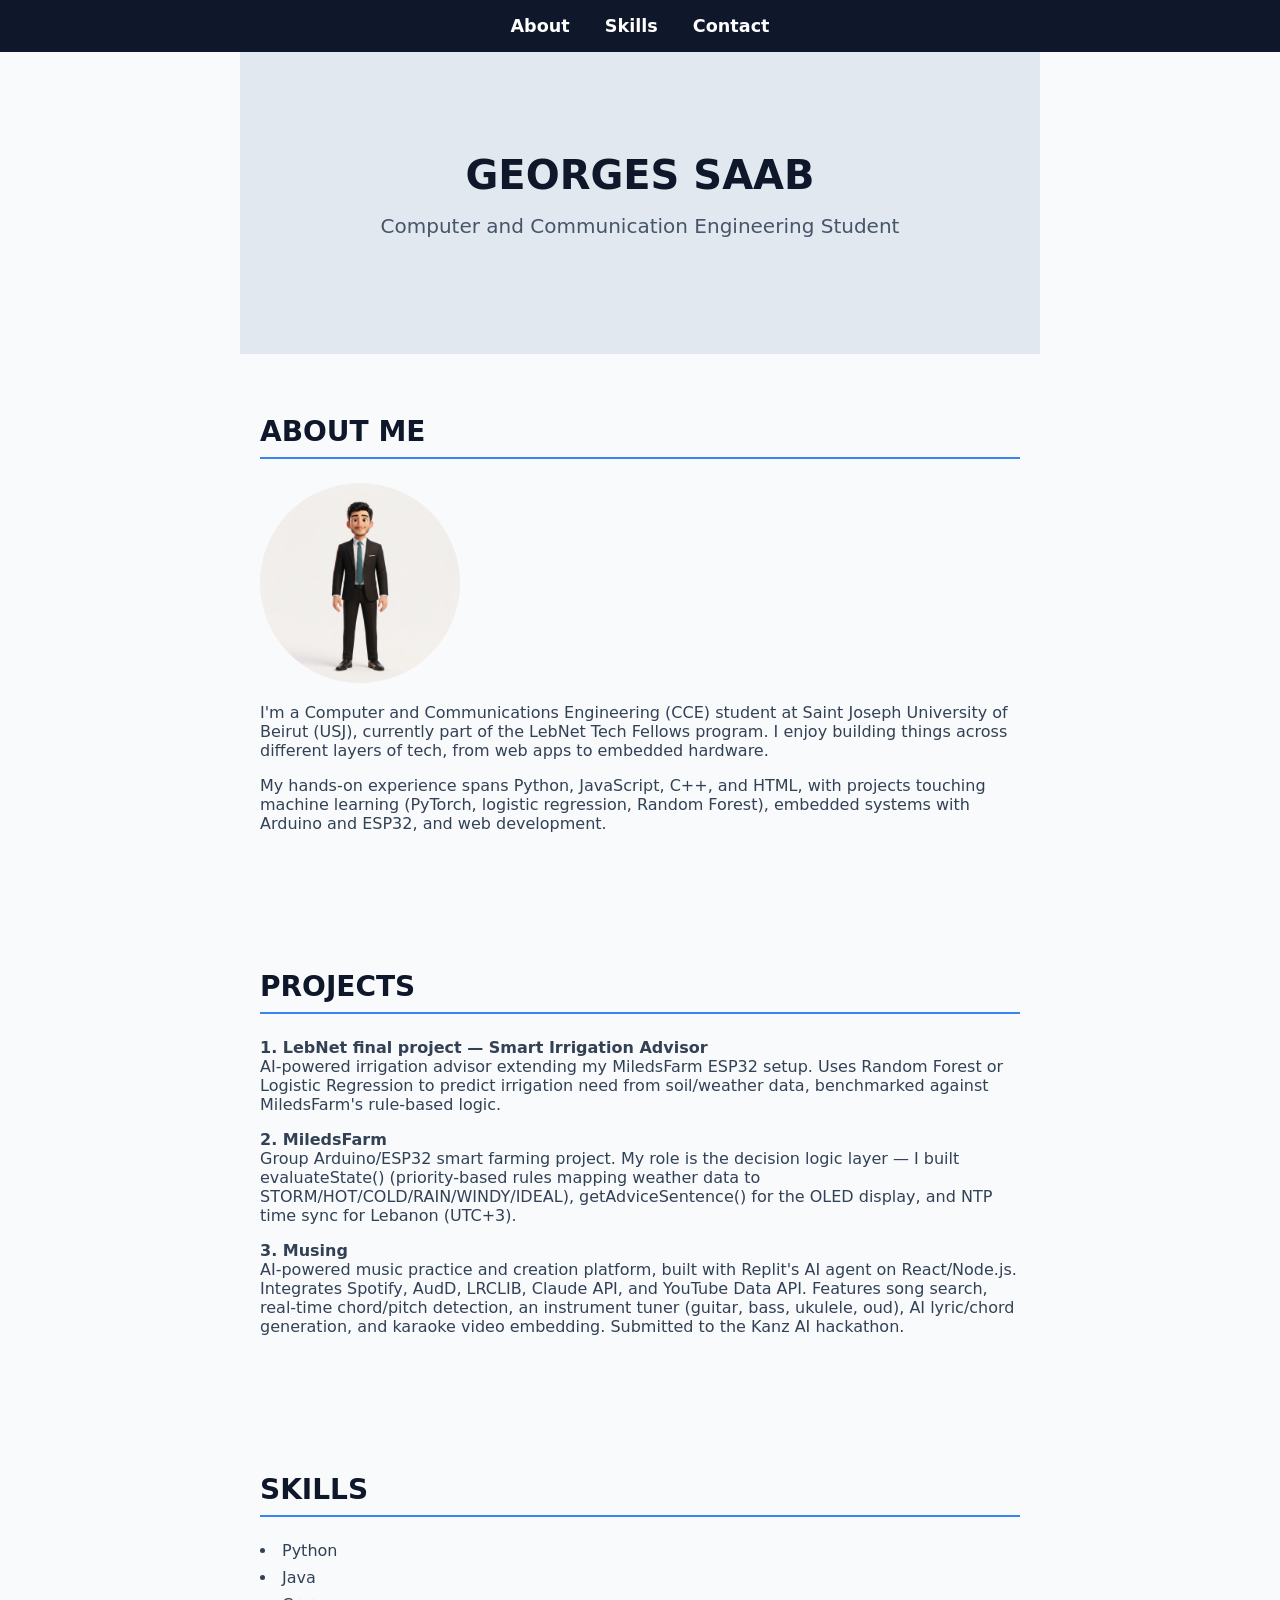
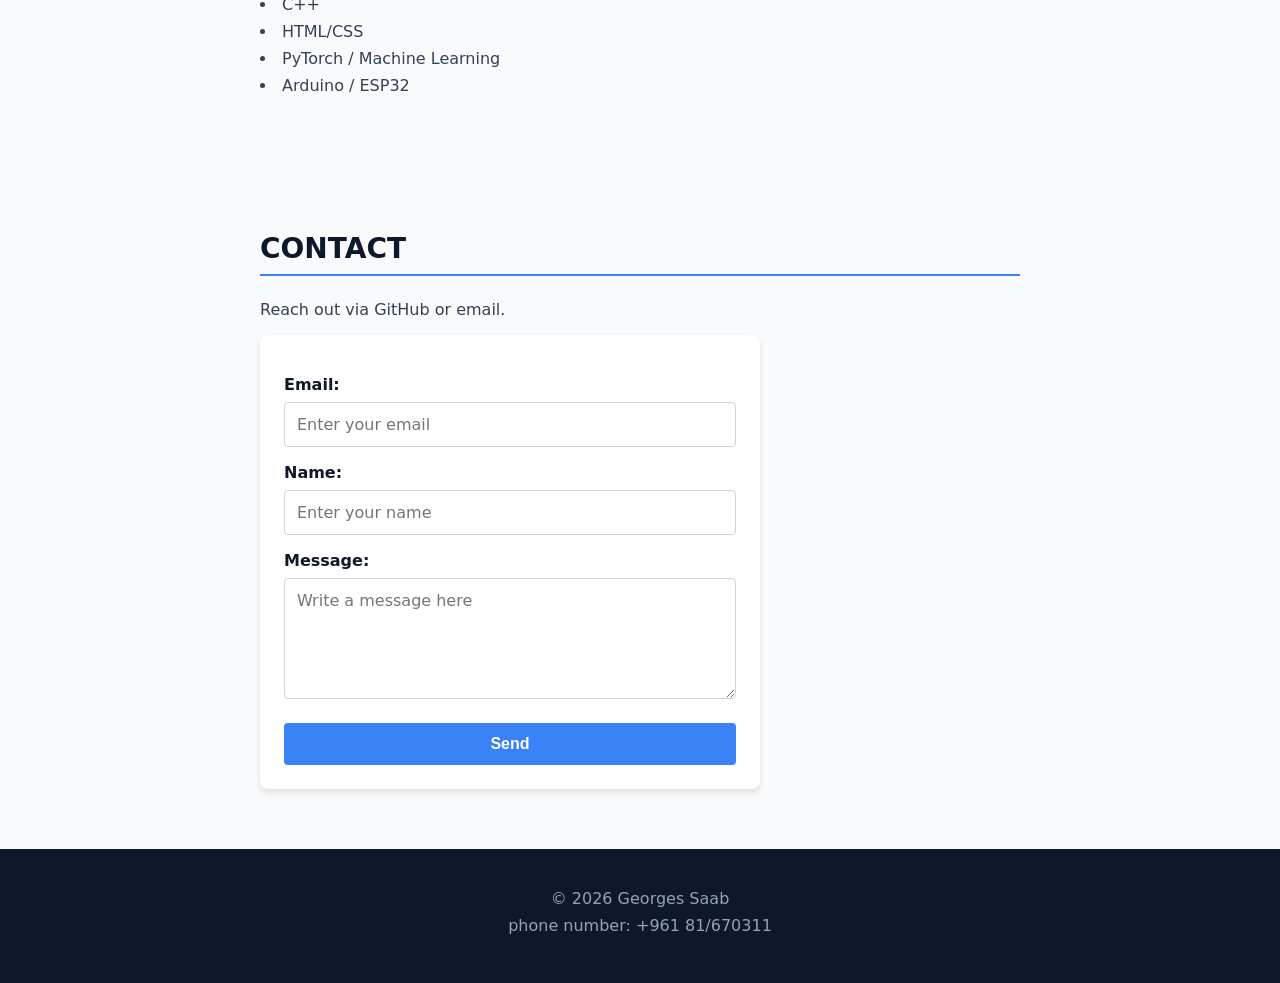
<file: index.html>
<!DOCTYPE html>
<html>
    <head>
        <meta charset="UTF-8">
        <link rel="stylesheet" href="css/style.css">
        <title>Georges Saab - Portoflio</title>
    </head>
    <body>
            <nav>
                <a href="#about">About</a>
                <a href="#skills">Skills</a>
                <a href="#contact">Contact</a>
        </nav>

        <main>
            <section id="hero">
                <h1>GEORGES SAAB</h1>
                <P> Computer and Communication Engineering Student</P>
            </section>

            <section id="about">
            <h2>ABOUT ME</h2>
            <img src="images/WhatsApp Image 2026-07-19 at 20.07.29.jpeg" alt="Georges saab headshot" class="profile-photo">
            <p>
                I'm a Computer and Communications Engineering (CCE) student at
                Saint Joseph University of Beirut (USJ), currently part of the
                LebNet Tech Fellows program. I enjoy building things across
                different layers of tech, from web apps to embedded hardware.
            </p>
            <p>
                My hands-on experience spans Python, JavaScript, C++, and HTML,
                with projects touching machine learning (PyTorch, logistic
                regression, Random Forest), embedded systems with Arduino and
                ESP32, and web development.
            </p>
         </section>

        <section id="projects">
            <h2>PROJECTS</h2>
            <p><strong>1. LebNet final project — Smart Irrigation Advisor</strong><br>
            AI-powered irrigation advisor extending my MiledsFarm ESP32 setup. Uses
            Random Forest or Logistic Regression to predict irrigation need from
            soil/weather data, benchmarked against MiledsFarm's rule-based logic.</p>

            <p><strong>2. MiledsFarm</strong><br>
            Group Arduino/ESP32 smart farming project.
            My role is the decision logic layer — I built evaluateState() (priority-based
            rules mapping weather data to STORM/HOT/COLD/RAIN/WINDY/IDEAL),
            getAdviceSentence() for the OLED display, and NTP time sync for Lebanon (UTC+3).</p>

            <p><strong>3. Musing</strong><br>
            AI-powered music practice and creation platform, built with Replit's AI agent
            on React/Node.js. Integrates Spotify, AudD, LRCLIB, Claude API, and YouTube
            Data API. Features song search, real-time chord/pitch detection, an instrument
            tuner (guitar, bass, ukulele, oud), AI lyric/chord generation, and karaoke
            video embedding. Submitted to the Kanz AI hackathon.</p>
        </section>
        <section id="skills">
            <h2>SKILLS</h2>
            <ul>
                <li>Python</li>
                <li>Java</li>
                <li>C++</li>
                <li>HTML/CSS</li>
                <li>PyTorch / Machine Learning</li>
                <li> Arduino / ESP32</li>
            </ul>
        </section>

        <section id="contact">
            <h2>CONTACT</h2>
            <p>Reach out via GitHub or email.</p>
        <form> 
        <label for="email">Email:</label>
        <input id="email" type="email" name="email" placeholder="Enter your email" required>

        <label for="name">Name:</label>
        <input id="name" type="text" name="name" placeholder="Enter your name" required>

        <label for="message">Message:</label>
        <textarea id="message" name="message" placeholder="Write a message here" rows="5" cols="40"></textarea>

        <button type="submit">Send</button>
        </form>
        </section>    
    <footer>
        <p>© 2026 Georges Saab</p>
        <p> phone number: +961 81/670311</p>
    </footer>


    </body>
</html>
</file>
<file: css/style.css>
*{
    margin:0;
    padding:0;
    box-sizing:border-box;
}
body{
    font-family: Inter, system-ui, sans-serif;
    line-wheight:1.5;
    color:#334155;
    background-color: #f8fafc;
}
h1{
    font-size: 2.5em;
    font-weight: 700;
    line-height: 1.15;
    color: #0f172a;
    margin-bottom: 16px;
}
h2{
    font-size: 1.75rem;
    font-weight: 600;
    line-height: 1.25;
    color: #0f172a;
    margin-bottom: 24px;
    border-bottom: 2px solid #3b82f6;
    padding-bottom: 8px;
}
p{
    margin-bottom: 16px;
}
section {
    padding: 60px 20px;
    max-width: 800px;
    margin: 0 auto;
}
nav {
    background-color: #0f172a;
    padding: 1rem;
    text-align: center;
    position: sticky;
    top: 0;
}
nav a {
    color: #ffffff;
    text-decoration: none;
    margin: 0 15px;
    font-weight: 600;
    font-size: 1.1rem;
}
nav a:hover {
    color: #3b82f6; /* Bright blue accent */
}
#hero {
    text-align: center;
    padding: 100px 20px;
    background-color: #e2e8f0;
}
#hero p {
    font-size: 1.25rem;
    color: #475569;
}
.profile-photo {
    max-width: 200px;
    height: auto;
    border-radius: 50%; /* Makes the headshot circular */
    margin-bottom: 20px;
    display: block;
}
ul {
    list-style-position: inside;
    margin-bottom: 16px;
}
li {
    margin-bottom: 8px;
    font-weight: 500;
}
form {
    display: flex;
    flex-direction: column;
    max-width: 500px;
    background: #ffffff;
    padding: 24px;
    border-radius: 8px;
    box-shadow: 0 4px 6px rgba(0, 0, 0, 0.1);
}
label {
    margin-top: 16px;
    font-weight: 600;
    color: #0f172a;
}
input, textarea {
    padding: 12px;
    margin-top: 8px;
    font-family: inherit;
    border: 1px solid #cbd5e1;
    border-radius: 4px;
    font-size: 1rem;
}
button {
    margin-top: 24px;
    padding: 12px 20px;
    background-color: #3b82f6;
    color: white;
    border: none;
    border-radius: 4px;
    font-size: 1rem;
    font-weight: 600;
    cursor: pointer;
}
button:hover {
    background-color: #2563eb;
}
footer {
    text-align: center;
    padding: 40px 20px;
    background-color: #0f172a;
    color: #94a3b8;
}

footer p {
    margin-bottom: 8px;
}
</file>
